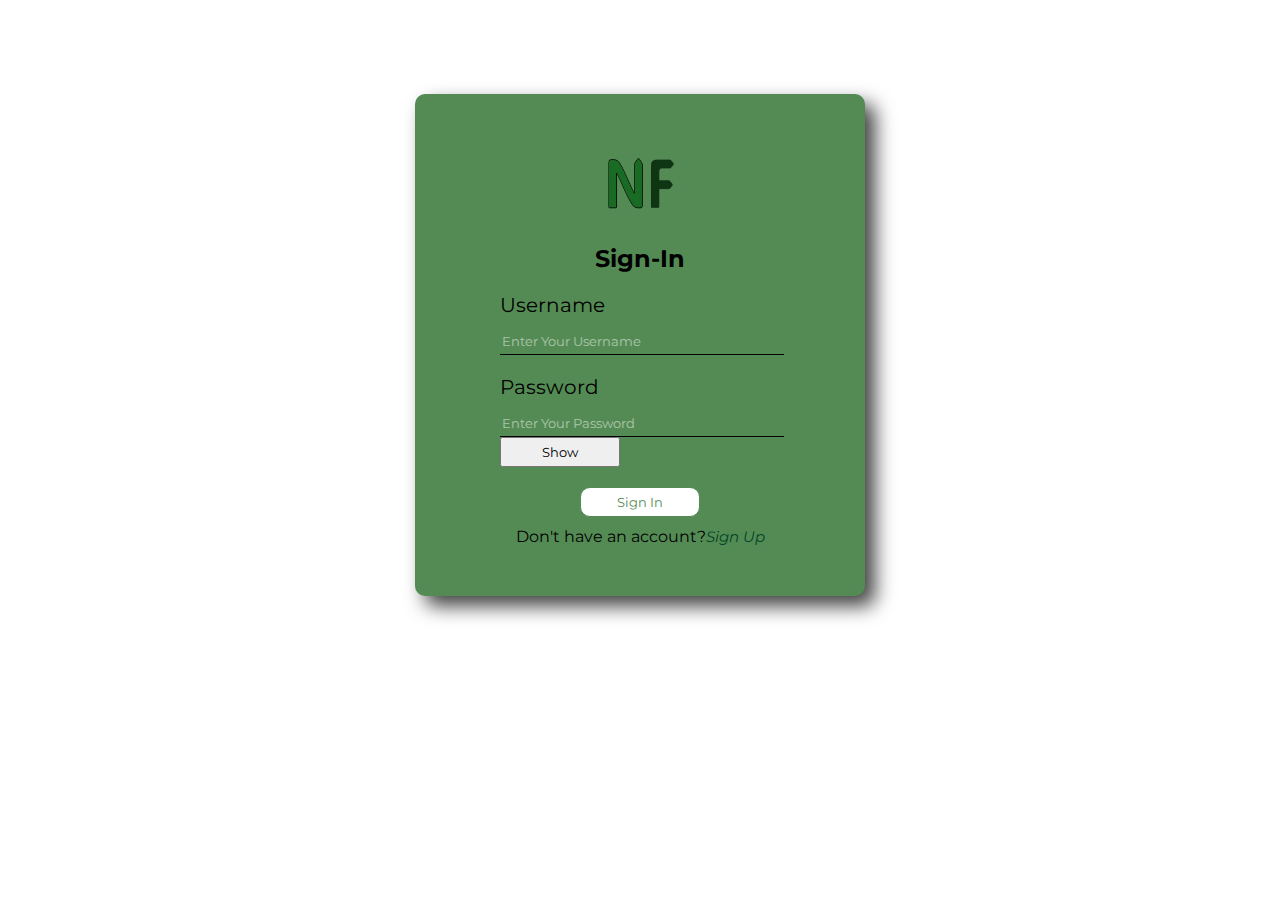
<file: index.html>
<!DOCTYPE html>
<html lang="en">
<head>
    <meta charset="UTF-8">
    <meta name="viewport" content="width=device-width, initial-scale=1.0">
    <title>Sign-In</title>
    <link rel="icon" href="../RESOURCES/image.png">
    <link rel="stylesheet" href="../CSS/signIn.css">
</head>
<body>
    <form id="signinForm">
        <div class="form-content">
            <img src="/RESOURCES/image.png" alt="logo">
            <h2>Sign-In</h2>
            <div class="form-info">
                <label for="txtUserName">Username</label>
                <input type="text" id="txtUserName" placeholder="Enter Your Username">
                <span id="usernameError" class="error"></span>

                <label for="txtPass">Password</label>
                <div class="password-wrapper">
                    <input type="password" id="txtPass" placeholder="Enter Your Password">
                    <button type="button" id="togglePass">Show</button>
                </div>
                <span id="passwordError" class="error"></span>

                <div class="logBtn">
                    <button type="submit">Sign In</button>
                </div>
                <div class="dontAcc">
                    <p>Don't have an account? <a href="/HTML/signUp.html"><i>Sign Up</i></a></p>
                </div>
            </div>
        </div>
    </form>

    <script>
        const signinForm = document.getElementById('signinForm');
        const signinUsername = document.getElementById('txtUserName');
        const signinPassword = document.getElementById('txtPass');
        
        const signinUsernameError = document.getElementById('usernameError');
        const signinPasswordError = document.getElementById('passwordError');
        
        signinForm.addEventListener('submit', (e) => {
            e.preventDefault();
            
            let isValid = true;
            
            // Validate username and password
            const userData = JSON.parse(localStorage.getItem('userData'));
            
            if (signinUsername.value.trim() === '') {
                signinUsernameError.textContent = 'Username is required.';
                isValid = false;
            } else if (signinUsername.value.trim() !== userData?.username) {
                signinUsernameError.textContent = 'Username not found.';
                isValid = false;
            } else {
                signinUsernameError.textContent = '';
            }
            
            if (signinPassword.value.trim() === '') {
                signinPasswordError.textContent = 'Password is required.';
                isValid = false;
            } else if (signinPassword.value.trim() !== userData?.password) {
                signinPasswordError.textContent = 'Incorrect password.';
                isValid = false;
            } else {
                signinPasswordError.textContent = '';
            }

            if (isValid) {
                alert('Sign-in successful!');
                // Redirect or keep user logged in (using sessionStorage)
                sessionStorage.setItem('isLoggedIn', true);
                window.location.href = 'dashboard.html'; // Redirect to a dashboard page
            }
        });

        // Toggle password visibility
        const toggleVisibility = (input, button) => {
            button.addEventListener('click', () => {
                if (input.type === 'password') {
                    input.type = 'text';
                    button.textContent = 'Hide';
                } else {
                    input.type = 'password';
                    button.textContent = 'Show';
                }
            });
        };

        toggleVisibility(signinPassword, document.getElementById('togglePass'));
    </script>
</body>
</html>
</file>
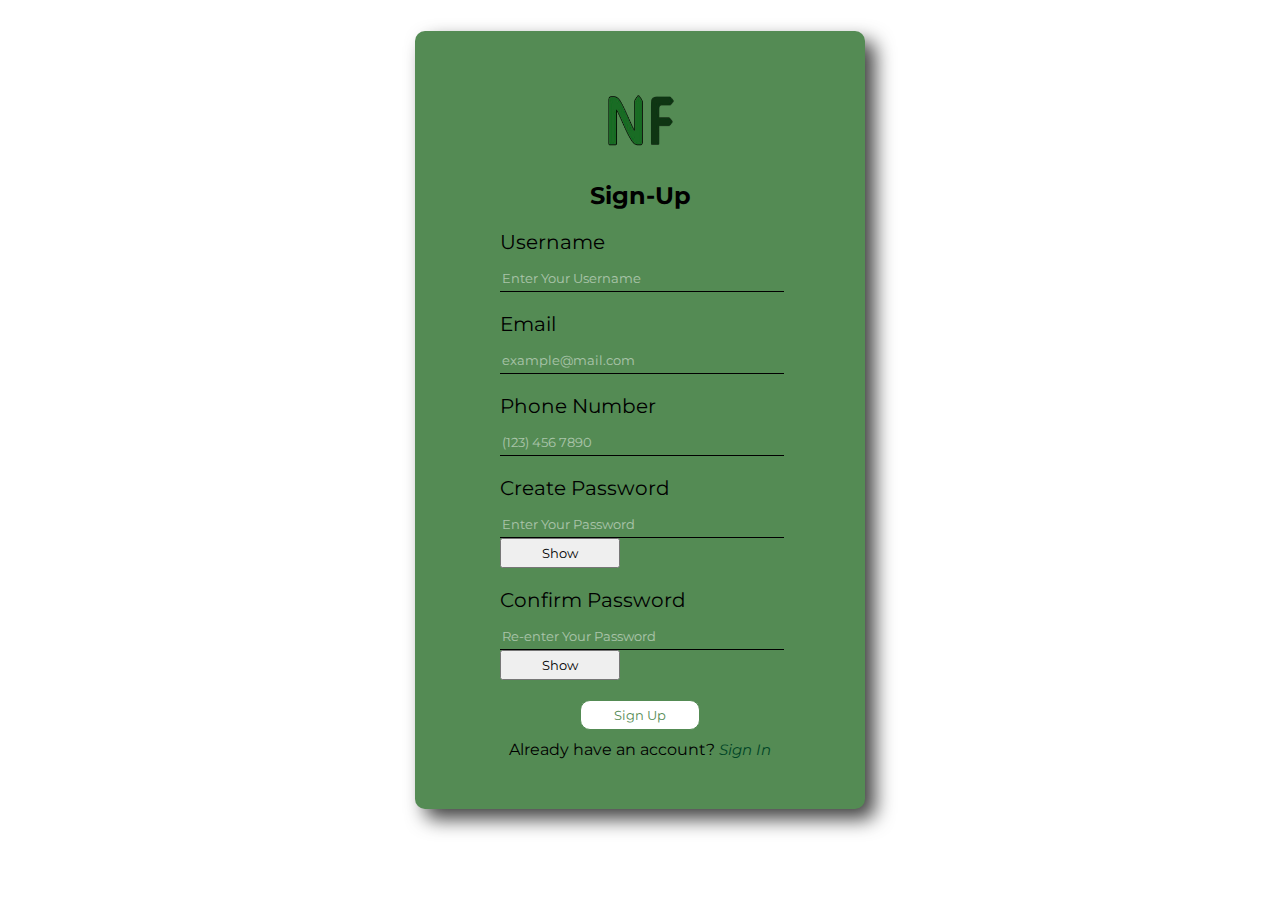
<file: HTML/signUp.html>
<!DOCTYPE html>
<html lang="en">
<head>
    <meta charset="UTF-8">
    <meta name="viewport" content="width=device-width, initial-scale=1.0">
    <title>Sign-Up</title>
    <link rel="icon" href="../RESOURCES/image.png">
    <link rel="stylesheet" href="../CSS/signUp.css">
</head>
<body>
    <form id="signupForm">
        <div class="form-content">
            <img src="/RESOURCES/image.png" alt="logo">
            <h2>Sign-Up</h2>
            <div class="form-info">
                <label for="txtUserName">Username</label>
                <input type="text" id="txtUserName" placeholder="Enter Your Username">
                <span id="usernameError" class="error"></span>

                <label for="txtEmail">Email</label>
                <input type="text" id="txtEmail" placeholder="example@mail.com">
                <span id="emailError" class="error"></span>

                <label for="txtNumber">Phone Number</label>
                <input type="text" id="txtNumber" placeholder="(123) 456 7890">
                <span id="phoneError" class="error"></span>

                <label for="txtPass">Create Password</label>
                <div class="password-wrapper">
                    <input type="password" id="txtPass" placeholder="Enter Your Password">
                    <button type="button" id="togglePass">Show</button>
                </div>
                <span id="passwordError" class="error"></span>

                <label for="txtCPass">Confirm Password</label>
                <div class="password-wrapper">
                    <input type="password" id="txtCPass" placeholder="Re-enter Your Password">
                    <button type="button" id="toggleCPass">Show</button>
                </div>
                <span id="confirmPasswordError" class="error"></span>

                <div class="logBtn">
                    <button type="submit">Sign Up</button>
                </div>
                <div class="dontAcc">
                    <p>Already have an account? <a href="../index.html"><i>Sign In</i></a></p>
                </div>
            </div>
        </div>
    </form>

    <script>
        // JavaScript for validation and toggle password visibility
        const form = document.getElementById('signupForm');
        const username = document.getElementById('txtUserName');
        const email = document.getElementById('txtEmail');
        const phone = document.getElementById('txtNumber');
        const password = document.getElementById('txtPass');
        const confirmPassword = document.getElementById('txtCPass');

        const usernameError = document.getElementById('usernameError');
        const emailError = document.getElementById('emailError');
        const phoneError = document.getElementById('phoneError');
        const passwordError = document.getElementById('passwordError');
        const confirmPasswordError = document.getElementById('confirmPasswordError');

        const togglePass = document.getElementById('togglePass');
        const toggleCPass = document.getElementById('toggleCPass');

        form.addEventListener('submit', (e) => {
            e.preventDefault();

            let isValid = true;

            // Validate username
            if (username.value.trim() === '') {
                usernameError.textContent = 'Username is required.';
                isValid = false;
            } else {
                usernameError.textContent = '';
            }

            // Validate email
            const emailRegex = /^[^\s@]+@[^\s@]+\.[^\s@]+$/;
            if (!emailRegex.test(email.value.trim())) {
                emailError.textContent = 'Enter a valid email.';
                isValid = false;
            } else {
                emailError.textContent = '';
            }

            // Validate phone
            const phoneRegex = /^\(\d{3}\) \d{3} \d{4}$/;
            if (!phoneRegex.test(phone.value.trim())) {
                phoneError.textContent = 'Enter a valid phone number (e.g., (123) 456 7890).';
                isValid = false;
            } else {
                phoneError.textContent = '';
            }

            // Validate password
            if (password.value.trim().length < 6) {
                passwordError.textContent = 'Password must be at least 6 characters.';
                isValid = false;
            } else {
                passwordError.textContent = '';
            }

            // Validate confirm password
            if (confirmPassword.value.trim() !== password.value.trim()) {
                confirmPasswordError.textContent = 'Passwords do not match.';
                isValid = false;
            } else {
                confirmPasswordError.textContent = '';
            }

            if (isValid) {
                alert('Form submitted successfully!');
                window.location.href = '../index.html';
            }
        });

        // Toggle password visibility
        const toggleVisibility = (input, button) => {
            button.addEventListener('click', () => {
                if (input.type === 'password') {
                    input.type = 'text';
                    button.textContent = 'Hide';
                } else {
                    input.type = 'password';
                    button.textContent = 'Show';
                }
            });
        };

        toggleVisibility(password, togglePass);
        toggleVisibility(confirmPassword, toggleCPass);
    </script>
</body>
</html>
</file>
<file: CSS/signIn.css>
@import url('https://fonts.googleapis.com/css2?family=Montserrat:ital,wght@0,100..900;1,100..900&display=swap');

*{
    font-family: "Montserrat", sans-serif;
    font-optical-sizing: auto;
    margin: 0;
}
body{
margin: 0;
padding: 0;
display: flex;
flex-direction: column;
justify-content: center;
align-items: center;
} 
form{
    display: flex;
    flex-direction: column;
    justify-content: center;
    align-items: center;
    margin-top: 94px;
    margin-bottom: 200px;    
}
form img{
    height: 80px;
    width: 80px;
}
.form-content{
    display: flex;
    flex-direction: column;
    background-color: #548B54;
    justify-content: center;
    align-items: center;
    width: 350px;
    height: auto;
    gap: 20px;
    padding: 50px;
    box-shadow: 10px 10px 19px 0px rgba(0,0,0,0.75);
    -webkit-box-shadow: 10px 10px 19px 0px rgba(0,0,0,0.75);
    -moz-box-shadow: 10px 10px 19px 0px rgba(0,0,0,0.75);
    border-radius: 10px;
}
.form-content input{
    background-color: transparent;
    border: 0px;
    border-bottom: 1px solid black;
    height: 25px;
    width: 100%;
}
.form-content input:focus {
    outline: transparent;
    background-color: #548B54;
}
.form-content input::placeholder{
    color: white;
    opacity: 50%;
}
.form-content button{
    cursor: pointer;
    height: 30px;
    width: 120px;
}
.form-content label{
    font-size: 20px;

}
.form-info{
    display: flex;
    flex-direction: column;
    /* background-color: red; */
    width: 80%;
    gap: 10px;
}
.forgotPass{
    display: flex;
    justify-content: end;
}
.forgotPass a{
    text-decoration: none;
    font-size: 15px;
    color: #004526;
}
.forgotPass a:hover{
    font-weight: bold;
}
.logBtn{
    display: flex;
    justify-content: center;
    align-items: center;
}
.logBtn a{
    text-decoration: none;
    color: black;
}
.logBtn button{
    background-color: white;
    color: #548B54;
    border: 1px solid #548B54;
    border-radius: 10px;

}
.logBtn button:hover{
    background-color: white;
    color: black;
    border: 2px solid black;
    border-radius: 10px;
    letter-spacing: 1px;
    font-weight: bold;
}
.dontAcc{
    display: flex;
    justify-content: center;
    align-items: center;
}
.dontAcc p{
    display: flex;
    justify-content: center;
    align-items: center;
}
.dontAcc a{
    text-decoration: none;
    font-size: 15px;
    color: #004526;
}
.dontAcc a:hover{
    font-weight: bold;
}
footer{
    display: flex;
    justify-content:center;
    align-items: center;
    background-color: #548B54;
    height: 30px;
    position: sticky;
    bottom: 0;
    width: 100%;
}









/* #################### Media Query ####################### */

@media (max-width: 768px){
    form{
        display: flex;
        flex-direction: column;
        justify-content: center;
        align-items: center;
        margin-top: 100px;
    }
    .form-content{
        display: flex;
        flex-direction: column;
        background-color: #548B54;
        justify-content: center;
        align-items: center;
        width: 250px;
        height: auto;
        gap: 20px;
        padding: 50px;
        box-shadow: 10px 10px 19px 0px rgba(0,0,0,0.75);
        -webkit-box-shadow: 10px 10px 19px 0px rgba(0,0,0,0.75);
        -moz-box-shadow: 10px 10px 19px 0px rgba(0,0,0,0.75);
        border-radius: 10px;
    }
    .form-content label{
        font-size: 15px;
    }
    .form-content input:focus {
        outline: transparent;
        background-color: #548B54;
    }
    .form-content input::placeholder{
        color: white;
        opacity: 50%;
        font-size: 11px;
    }
    .dontAcc p{
        font-size: 12px;
    }
    .dontAcc a{
        text-decoration: none;
        font-size: 12px;
        color: #004526;
    }
    .forgotPass a{
        text-decoration: none;
        font-size: 12px;
        color: #004526;
    }
    .dontAcc a:focus, .forgotPass a:focus {
        outline: 2px solid #004526;
    }
}
/* ######## Small Screen Phone ########## */
@media (min-width:320px) and (max-width:480px){
    form{
        display: flex;
        flex-direction: column;
        justify-content: center;
        align-items: center;
        margin-top: 100px;
    }
    .form-content{
        display: flex;
        flex-direction: column;
        background-color: #548B54;
        justify-content: center;
        align-items: center;
        width: 200px;
        height: auto;
        gap: 20px;
        padding: 50px;
        box-shadow: 10px 10px 19px 0px rgba(0,0,0,0.75);
        -webkit-box-shadow: 10px 10px 19px 0px rgba(0,0,0,0.75);
        -moz-box-shadow: 10px 10px 19px 0px rgba(0,0,0,0.75);
        border-radius: 10px;
    }
    .form-content label{
        font-size: 12px;
    }
    .form-content input:focus {
        outline: transparent;
        background-color: #548B54;
    }
    .form-content input::placeholder{
        color: white;
        opacity: 50%;
        font-size: 10px;
    }
    .dontAcc p{
        font-size: 10px;
    }
    .dontAcc a{
        text-decoration: none;
        font-size: 10px;
        color: #004526;
    }
    .forgotPass a{
        text-decoration: none;
        font-size: 10px;
        color: #004526;
    }
    .dontAcc a:focus, .forgotPass a:focus {
        outline: 2px solid #004526;
    }
}
</file>
<file: CSS/signUp.css>
@import url('https://fonts.googleapis.com/css2?family=Montserrat:ital,wght@0,100..900;1,100..900&display=swap');

*{
    font-family: "Montserrat", sans-serif;
    font-optical-sizing: auto;
    margin: 0;
}
body{
margin: 0;
padding: 0;
} 
form{
    display: flex;
    flex-direction: column;
    justify-content: center;
    align-items: center;
    margin-top: 31px;
    margin-bottom: 80px;
    /* margin: 10%;
    height: 100%; */
    
}
form img{
    height: 80px;
    width: 80px;
}
.form-content{
    display: flex;
    flex-direction: column;
    background-color: #548B54;
    justify-content: center;
    align-items: center;
    width: 350px;
    height: auto;
    gap: 20px;
    padding: 50px;
    box-shadow: 10px 10px 19px 0px rgba(0,0,0,0.75);
    -webkit-box-shadow: 10px 10px 19px 0px rgba(0,0,0,0.75);
    -moz-box-shadow: 10px 10px 19px 0px rgba(0,0,0,0.75);
    border-radius: 10px;
}
.form-content input{
    background-color: transparent;
    border: 0px;
    border-bottom: 1px solid black;
    height: 25px;
    width: 100%;
}
.form-content input:focus {
    outline: transparent;
    background-color: #548B54;
}
.form-content input::placeholder{
    color: white;
    opacity: 50%;
}
.form-content button{
    cursor: pointer;
    height: 30px;
    width: 120px;
}
.form-content label{
    font-size: 20px;

}
.form-info{
    display: flex;
    flex-direction: column;
    /* background-color: red; */
    width: 80%;
    gap: 10px;
}
.forgotPass{
    display: flex;
    justify-content: end;
}
.forgotPass a{
    text-decoration: none;
    font-size: 15px;
}
.forgotPass a:hover{
    font-weight: bold;
}
.logBtn{
    display: flex;
    justify-content: center;
    align-items: center;
}
.logBtn a{
    text-decoration: none;
    color: black;
}
.logBtn button{
    background-color: white;
    color: #548B54;
    border: 1px solid #548B54;
    border-radius: 10px;

}
.logBtn button:hover{
    background-color: white;
    color: black;
    border: 2px solid black;
    border-radius: 10px;
    letter-spacing: 1px;
    font-weight: bold;
}
.dontAcc{
    display: flex;
    justify-content: center;
    align-items: center;
}
.dontAcc a{
    text-decoration: none;
    font-size: 15px;
    color: #004526;
}
.dontAcc a:hover{
    font-weight: bold;
}






/* #################### Media Query ####################### */

@media (max-width: 768px){
    form{
        display: flex;
        flex-direction: column;
        justify-content: center;
        align-items: center;
        /* margin-top: 100px; */
    }
    .form-content{
        display: flex;
        flex-direction: column;
        background-color: #548B54;
        justify-content: center;
        align-items: center;
        width: 250px;
        height: auto;
        gap: 20px;
        padding: 50px;
        box-shadow: 10px 10px 19px 0px rgba(0,0,0,0.75);
        -webkit-box-shadow: 10px 10px 19px 0px rgba(0,0,0,0.75);
        -moz-box-shadow: 10px 10px 19px 0px rgba(0,0,0,0.75);
        border-radius: 10px;
    }
    .form-content label{
        font-size: 15px;
    }
    .form-content input:focus {
        outline: transparent;
        background-color: #548B54;
    }
    .form-content input::placeholder{
        color: white;
        opacity: 50%;
        font-size: 11px;
    }
    .dontAcc p{
        font-size: 12px;
    }
    .dontAcc a{
        text-decoration: none;
        font-size: 11px;
        color: #004526;
    }
    .forgotPass a{
        text-decoration: none;
        font-size: 12px;
        color: #004526;
    }
    .dontAcc a:focus, .forgotPass a:focus {
        outline: 2px solid #004526;
    }
}

@media (min-width:320px) and (max-width:480px){
    form{
        display: flex;
        flex-direction: column;
        justify-content: center;
        align-items: center;
        margin-top: 0px;
    }
    .form-content{
        display: flex;
        flex-direction: column;
        background-color: #548B54;
        justify-content: center;
        align-items: center;
        width: 200px;
        height: auto;
        gap: 20px;
        padding: 50px;
        box-shadow: 10px 10px 19px 0px rgba(0,0,0,0.75);
        -webkit-box-shadow: 10px 10px 19px 0px rgba(0,0,0,0.75);
        -moz-box-shadow: 10px 10px 19px 0px rgba(0,0,0,0.75);
        border-radius: 10px;
    }
    .form-content label{
        font-size: 12px;
    }
    .form-content input:focus {
        outline: transparent;
        background-color: #548B54;
    }
    .form-content input::placeholder{
        color: white;
        opacity: 50%;
        font-size: 10px;
    }
    .dontAcc p{
        font-size: 10px;
    }
    .dontAcc a{
        text-decoration: none;
        font-size: 8px;
        color: #004526;
    }
    .dontAcc a:hover{
        text-decoration: none;
        font-size: 7px;
        color: #004526;
    }
    .forgotPass a{
        text-decoration: none;
        font-size: 10px;
        color: #004526;
    }
    .dontAcc a:focus, .forgotPass a:focus {
        outline: 2px solid #004526;
    }
}
</file>
